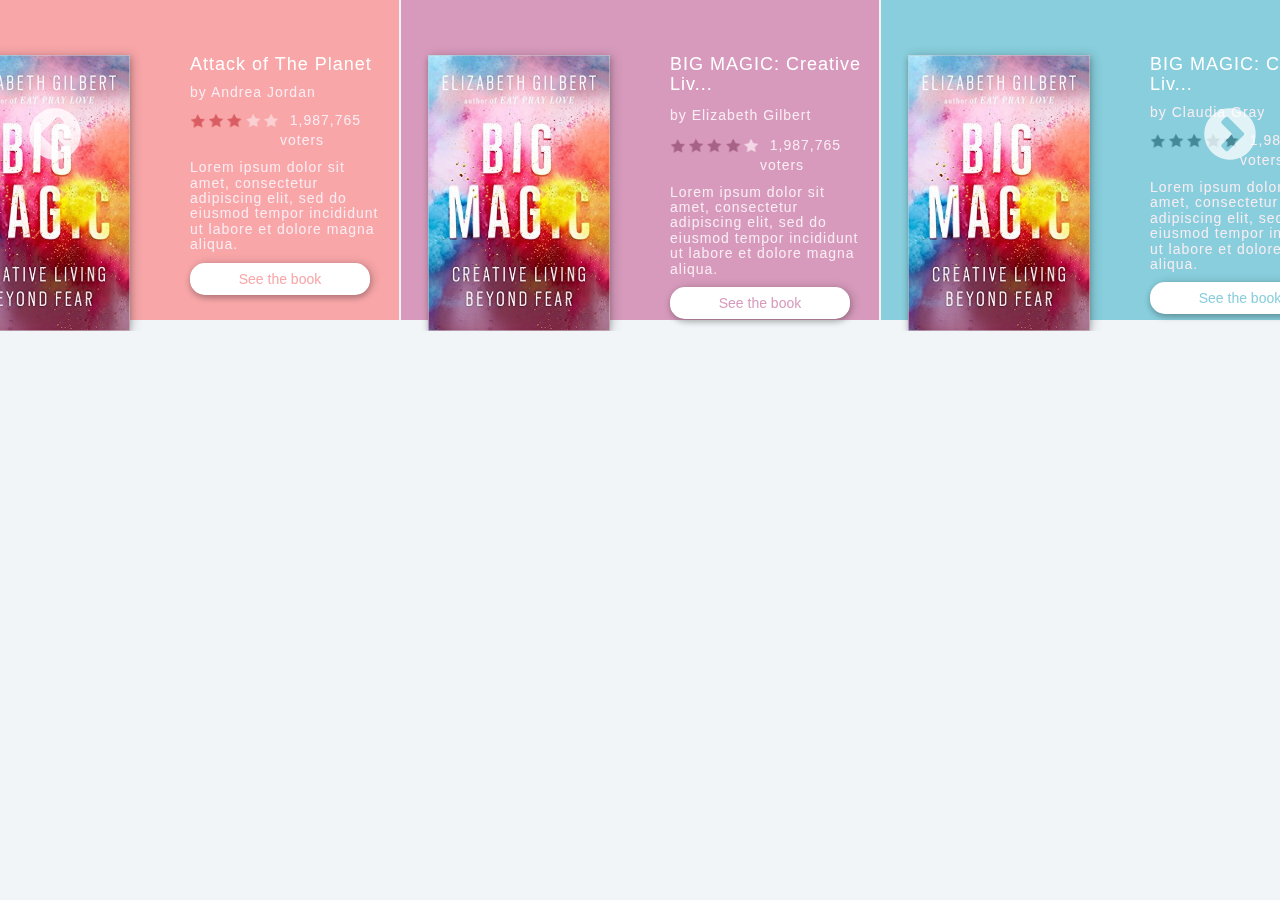
<file: slick-master/Final Slider.html>
<!DOCTYPE html>
<html>
<head>
  <title>Slick Playground</title>
  <meta charset="UTF-8">
  <link rel="stylesheet" href="https://maxcdn.bootstrapcdn.com/bootstrap/3.3.7/css/bootstrap.min.css">
  <link rel="stylesheet" type="text/css" href="./slick/slick.css">
  <link rel="stylesheet" type="text/css" href="./slick/slick-theme.css">
  <link rel="stylesheet" href="style.css">
  <script src="https://ajax.googleapis.com/ajax/libs/jquery/3.2.1/jquery.min.js"></script>
  <script src="https://maxcdn.bootstrapcdn.com/bootstrap/3.3.7/js/bootstrap.min.js"></script>
  <style type="text/css">
    html, body {
      margin: 0;
      padding: 0;
    }

    * {
      box-sizing: border-box;
    }
    .slider {
        width: 100%;
        margin: 0px auto;
    }

    .slick-slide {
      margin-left: 1px;
      margin-right: 1px;
    }

    .slick-slide img {
      width: 100%;
    }

    .slick-prev:before,
    .slick-next:before {
      color: #fff;
    }
    .slick-slide {
      transition: all ease-in-out .3s;
      opacity: 1; /*IN case it doesn't work, change it to 0.2*/
    }
    
    .slick-active {
      opacity: 1;
    }

    .slick-current {
      opacity: 1;
    }
  </style>
</head>
<body>

  <section class="center slider">
    <div id="theContainer">
   <!--   <div id="carousel-div1">
                            <div class="row">
                                  <div class="col-md-4 col-xs-4 col-sm-4">
                                      <img src="bigmagic.jpg" class="carousel-image img-responsive">
                                  </div>
                                  <div class="text-placement">
                                    <div class="col-md-2">
                                  </div>
                                    <div class="col-md-5 col-xs-8 col-sm-6">
                                        <div class="container-fluid">
                                            <h4 id="book-title">BIG MAGIC: Creative Liv...</h4>
                                            <h5 id="book-author">By Elizabeth Gilbert</h5>
                                            <img src="img/star.png" id="star-reviews" /><span> 1,987,765 voters</span>
                                            <h5 id="book-summary">Lorem ipsum dolor sit amet, consectetur adipiscing elit, sed do eiusmod tempor incididunt ut labore et dolore magna aliqua.</h5>
                                            <input type="button" class="btn-custom" value="See the book">
                                            <a href="#"></a>
                                            </input>
                                        </div>
                                    </div>
                                </div>

                            </div>
                        </div> 
    </div>

    <div id="theContainer">
         <div id="carousel-div2">
                            <div class="row">
                                <div class="col-md-4 col-xs-4 col-sm-4">
                                    <img src="bigmagic.jpg" class="carousel-image img-responsive">
                                </div>
                                <div class="col-md-2">
                                </div>
                                <div class="col-md-5 col-xs-8 col-sm-6">
                                    <div class="container-fluid">
                                        <h4 id="book-title">Act Like It</h4>
                                        <h5 id="book-author">By Lucy Parker</h5>
                                        <img src="img/star.png" id="star-reviews" /><span> 1,987,765 voters</span>
                                        <h5 id="book-summary">Lorem ipsum dolor sit amet, consectetur adipiscing elit, sed do eiusmod tempor incididunt ut labore et dolore magna aliqua.</h5>
                                        <input type="button" class="btn-custom" value="See the book">
                                        <a href="#"></a>
                                        </input>
                                    </div>
                                </div>
                            </div>
                        </div>
    </div> -->
 <!--
    <div>
     
            <div id="carousel-div3">
                            <div class="row">
                                <div class="col-md-4 col-xs-4 col-sm-4">
                                    <img src="bigmagic.jpg" class="carousel-image img-responsive">
                                </div>
                                <div class="col-md-2">
                                </div>
                                <div class="col-md-5 col-xs-8 col-sm-6">
                                    <div class="container-fluid">
                                        <h4 id="book-title">Act Like It</h4>
                                        <h5 id="book-author">By Lucy Parker</h5>
                                        <img src="img/star.png" id="star-reviews" /><span> 1,987,765 voters</span>
                                        <h5 id="book-summary">Lorem ipsum dolor sit amet, consectetur adipiscing elit, sed do eiusmod tempor incididunt ut labore et dolore magna aliqua.</h5>
                                        <input type="button" class="btn-custom" value="See the book">
                                        <a href="#"></a>
                                        </input>
                                    </div>
                                </div>
                            </div>
                        </div>        
    </div>

    <div>
      
            <div id="carousel-div3">
                            <div class="row">
                                <div class="col-md-4 col-xs-4 col-sm-4">
                                    <img src="bigmagic.jpg" class="carousel-image img-responsive">
                                </div>
                                <div class="col-md-2">
                                </div>
                                <div class="col-md-5 col-xs-8 col-sm-6">
                                    <div class="container-fluid">
                                        <h4 id="book-title">Act Like It</h4>
                                        <h5 id="book-author">By Lucy Parker</h5>
                                        <img src="img/star.png" id="star-reviews" /><span> 1,987,765 voters</span>
                                        <h5 id="book-summary">Lorem ipsum dolor sit amet, consectetur adipiscing elit, sed do eiusmod tempor incididunt ut labore et dolore magna aliqua.</h5>
                                        <input type="button" class="btn-custom" value="See the book">
                                        <a href="#"></a>
                                        </input>
                                    </div>
                                </div>
                            </div>
                        </div>       
    </div>
    --> 
  </div>
  </section>

  <script src="https://code.jquery.com/jquery-2.2.0.min.js" type="text/javascript"></script>
  <script src="./slick/slick.js" type="text/javascript" charset="utf-8"></script>
  <script type="text/javascript">
  /*  $(document).on('ready', function() {
      $(".center").slick({
        dots: false,
        infinite: true,
        centerMode: true,
        centerPadding: '300px',
        slidesToShow: 1,
        autoplay: true,
        slidesToScroll: 3
      });
    });*/

    /*Custom */
var theContainer = $('#theContainer');

theContainer.slick({
    autoplay: false,
    infinite: true,
    centerMode:true,
    centerPadding:'400px',
    });

var theDiv = $('<div class="theSlide"><div id="carousel-div1" style="background: #D79ABC;width: 100%;height: 320px;color: #fff;"><div class="row"><div class="col-md-5 col-xs-4 col-sm-4"><img src="bigmagic.jpg" class="carousel-image img-responsive" style="margin-top: 55px;margin-left: 15%;box-shadow: 3px 0px 10px rgba(0,0,0,0.16), 0 3px 6px rgba(0,0,0,0.23);"></div><div class="text-placement" style="margin-top: 45px;"><div class="col-md-1"></div><div class="col-md-6 col-xs-8 col-sm-6"><div class="container-fluid"><h4 id="book-title">BIG MAGIC: Creative Liv...</h4><p id="book-author" style="color: #F9EDF3;">by Elizabeth Gilbert</p><p><img src="stars1.png" style="width:90px;height:22px;float:left;" /></p><p style="color: #F9EDF3;">&nbsp;&nbsp;1,987,765 voters</p><h5 id="book-summary" style="color: #F9EDF3;">Lorem ipsum dolor sit amet, consectetur adipiscing elit, sed do eiusmod tempor incididunt ut labore et dolore magna aliqua.</h5><input type="button" class="btn-custom" value="See the book" style="color: #D79ABC;"><a href="#"></a> </input></div></div></div> </div></div><div></div></div>');theContainer.slick('slickAdd', theDiv);

var theDiv = $('<div class="theSlide"><div id="carousel-div2" style="background: #88CEDC;width: 100%;height: 320px;color: #fff;"><div class="row"><div class="col-md-5 col-xs-4 col-sm-4"><img src="bigmagic.jpg" class="carousel-image img-responsive" style="margin-top: 55px;margin-left: 15%;box-shadow: 3px 0px 10px rgba(0,0,0,0.16), 0 3px 6px rgba(0,0,0,0.23);"></div><div class="text-placement" style="margin-top: 45px;"><div class="col-md-1"></div><div class="col-md-6 col-xs-8 col-sm-6"><div class="container-fluid"><h4 id="book-title">BIG MAGIC: Creative Liv...</h4><h5 id="book-author" style="color: #F9EDF3;">by Claudia Gray</h5><p><img src="stars3.png" style="width:90px;height:22px;float:left;" /></p><p style="color: #F9EDF3;">&nbsp;&nbsp;1,987,765 voters</p><h5 id="book-summary" style="color: #F9EDF3;">Lorem ipsum dolor sit amet, consectetur adipiscing elit, sed do eiusmod tempor incididunt ut labore et dolore magna aliqua.</h5><input type="button" class="btn-custom" value="See the book" style="color: #88CEDC;"><a href="#"></a>  </input> </div></div></div> </div></div><div></div></div>');
theContainer.slick('slickAdd', theDiv);

var theDiv = $('<div class="theSlide"><div id="carousel-div2" style="background: #F8A6A8;width: 100%;height: 320px;color: #fff;"><div class="row"><div class="col-md-5 col-xs-4 col-sm-4"><img src="bigmagic.jpg" class="carousel-image img-responsive" style="margin-top: 55px;margin-left: 15%;box-shadow: 3px 0px 10px rgba(0,0,0,0.16), 0 3px 6px rgba(0,0,0,0.23);"></div><div class="text-placement" style="margin-top: 45px;"><div class="col-md-1"></div><div class="col-md-6 col-xs-8 col-sm-6"><div class="container-fluid"><h4 id="book-title">Attack of The Planet</h4><h5 id="book-author" style="color: #F9EDF3;">by Andrea Jordan</h5><p><img src="stars2.png" style="width:90px;height:22px;float: left;" /><p style="color: #F9EDF3;">&nbsp;&nbsp;1,987,765 voters</p><h5 id="book-summary" style="color: #F9EDF3;">Lorem ipsum dolor sit amet, consectetur adipiscing elit, sed do eiusmod tempor incididunt ut labore et dolore magna aliqua.</h5><input type="button" class="btn-custom" value="See the book" style="color: #F8A6A8;"><a href="#"></a>  </input> </div></div></div> </div></div><div></div></div>');
theContainer.slick('slickAdd', theDiv);


</script>

</body>
</html>
</file>
<file: slick-master/style.css>
body{
	background: #F2F5F7;
	font-family: 'Rubik', sans-serif;
	letter-spacing: 1px;
}
#img-round{
	border-radius: 50%;
	width: 30px;
	height: 28px;
}
#img-rect{
	width: 31.2px;
	height: 50px;
}
#widget2-text{
	margin-top: 0px;
}
.book-card{
	background-color: #fff;
	color: #34495e;
	border: 2px solid #F2F1EF;
	width: 100%;
	height: 50%;
}
#img-mainBooks{
	position: relative;
	margin-top: -10px;
	width: 121px;
	height: 180px;
}
.navigation ul{
	list-style-type: none;
	margin: 0;
	padding: 0;
}
.navigation ul li{
	display: inline;
	float: right;
}
.navigation ul li a{
	display: block;
	padding: 5px;
	text-decoration: none;
	color: #A6ACB1;
}
.navigation ul li a:hover{
	border-bottom: 2px solid #3498db;
	color: #2c3e50;
}
#nav-headText{
	float: left;
}
/*Divider White */
.divider-white{
	border: 0.5px solid #000;
}
/*Carousel 
#carousel-div1{
	background: #D79ABC;
	width: 100%;
	height: 320px;
	color: #fff;
}
#carousel-div2{
	background: #88CEDC;
	width: 100%;
	height: 320px;
	color: #fff;
}
#carousel-div3{
	background: #F8A6A8;
	width: 100%;
	height: 320px;
	color: #fff;
}
.carousel-image{
	margin-top: 35px;
	margin-left: 25%;
	box-shadow: 3px 0px 10px rgba(0,0,0,0.16), 0 3px 6px rgba(0,0,0,0.23);
}*/
.container-custom{
	background: #F1A9A0;
}
/*
.text-placement{
	margin-top: 55px;
	font-height: 200%;
}*/
.btn-custom{
	background-color: #fff;
	width: 180px;
	border: 5px solid #fff;
	border-radius: 15px;
	box-shadow: 3px 0px 10px rgba(0,0,0,0.16), 0 3px 6px rgba(0,0,0,0.23);
	color: #000;
	outline: none;
}
.btn-custom: hover{
	box-shadow: 3px 3px 6px 2px #000;
}
#theContainer {
    width:100%;
}
</file>
